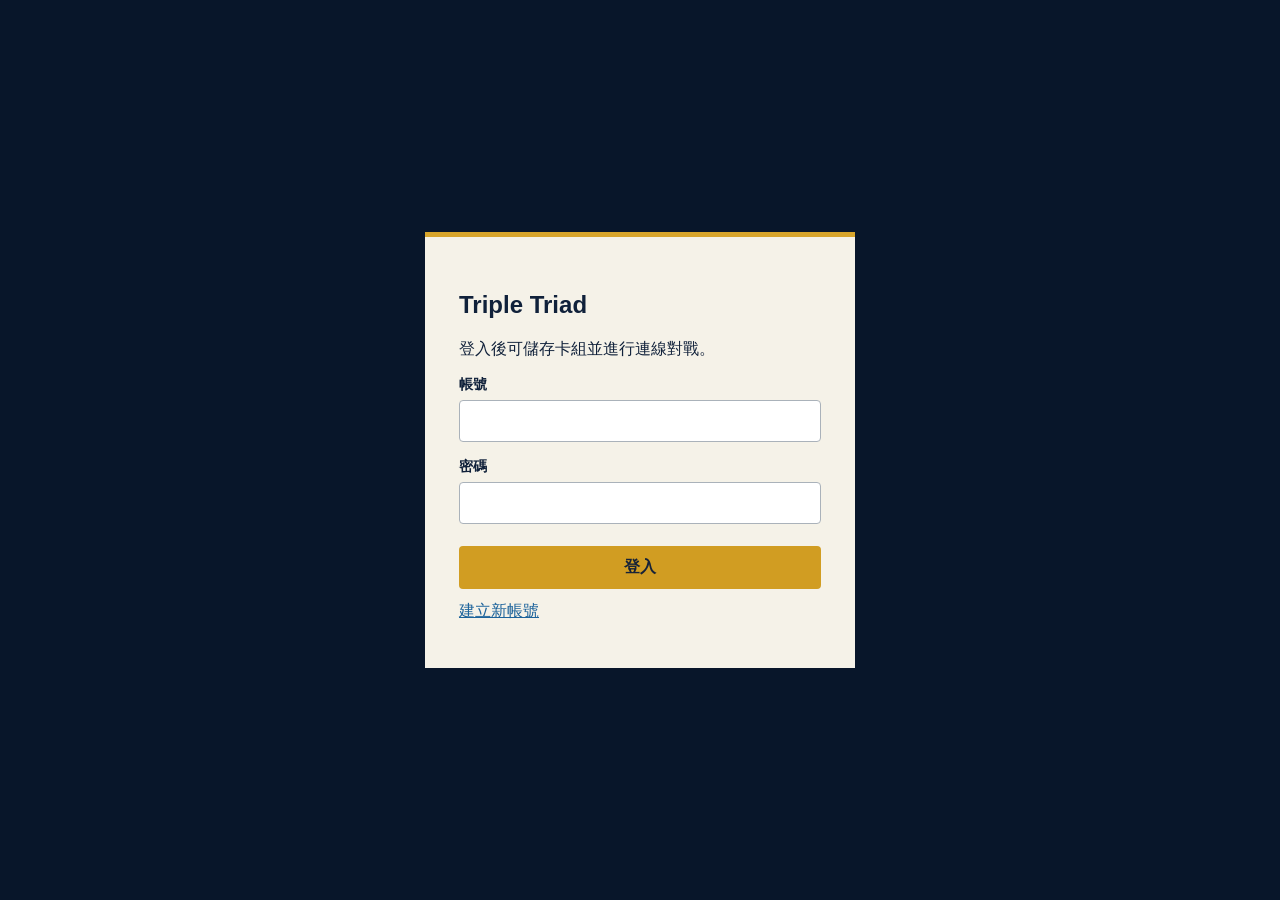
<file: src/main/resources/static/index.html>
<!doctype html><html lang="zh-Hant"><head><meta charset="utf-8"><meta name="viewport" content="width=device-width,initial-scale=1"><title>九宮幻卡</title><link rel="stylesheet" href="style.css"></head><body>
<main id="app"></main><div id="toast" role="status"></div><script src="app.js?v=20260822-11"></script>
</body></html>
</file>
<file: src/main/resources/static/style.css>
:root{--ink:#10213a;--navy:#08162a;--paper:#f5f2e8;--gold:#d8a52b;--red:#b8433c;--blue:#3c77aa;--line:#c8c7c0;--muted:#607080}*{box-sizing:border-box}body{margin:0;background:#e8e9e5;color:var(--ink);font-family:Arial,sans-serif}button,input,select{font:inherit}button{cursor:pointer}.top{background:var(--navy);color:#fff;padding:18px max(22px,calc((100% - 1160px)/2));border-bottom:4px solid var(--gold);display:flex;align-items:center;justify-content:space-between}.brand{font-size:26px;font-weight:900;color:#f6ca4a}.brand small,.room small{display:block;color:#d2d9e4;font-size:12px;font-weight:400}.shell{max-width:1160px;margin:auto;padding:30px 22px}.auth{min-height:100vh;background:var(--navy);display:grid;place-items:center;padding:24px}.auth-panel{width:min(430px,100%);background:var(--paper);border-top:5px solid var(--gold);padding:34px}label{font-weight:700;font-size:14px;display:block;margin:16px 0 6px}input,select{border:1px solid #aab2ba;border-radius:4px;padding:11px;width:100%;background:#fff}.primary,.secondary,.danger{border:0;border-radius:4px;padding:11px 16px;font-weight:700}.primary{background:#d19d22;color:#162238}.secondary{background:#e1e5e9;color:var(--ink)}.danger{background:var(--red);color:#fff}.wide{width:100%;margin-top:22px}.linkbtn{border:0;background:none;color:#1c639b;text-decoration:underline;padding:12px 0}.menu-grid{display:grid;grid-template-columns:repeat(4,1fr);gap:16px;margin-top:34px}.menu{min-height:180px;background:#fff;border:1px solid var(--line);border-top:4px solid var(--gold);padding:22px;text-align:left}.menu b{font-size:20px;display:block;margin-top:38px}.menu span,.rule p{color:var(--muted);font-size:13px}.section-head{display:flex;align-items:center;justify-content:space-between;margin:22px 0}.panel{background:#fff;border:1px solid var(--line);padding:20px}.room-list,.rule-list{display:grid;gap:10px}.room{background:#fff;border:1px solid var(--line);padding:15px;display:flex;align-items:center;gap:15px}.room .primary{margin-left:auto}.rule{background:#fff;border:1px solid var(--line);padding:20px;text-align:left}.rule:hover,.menu:hover{border-color:#bd8510}.rule b{font-size:18px}.diagram,.example-card{display:inline-block;margin-top:12px;padding:9px 14px;background:#152b42;color:#fff;border:2px solid var(--gold);font-weight:700}.ready-grid{display:grid;grid-template-columns:1fr 1fr;gap:12px;margin:16px 0}.ready-grid>div{padding:14px;border:2px solid}.ready-grid .blue{border-color:var(--blue)}.ready-grid .red{border-color:var(--red)}.cards{display:grid;grid-template-columns:repeat(auto-fill,minmax(120px,1fr));gap:10px}.card{position:relative;aspect-ratio:.72;border:3px solid #b48117;background:#183956;color:#fff;padding:6px;box-shadow:inset 0 0 0 2px #e4ba46;user-select:none}.card.selected{outline:4px solid #47a46f;transform:translateY(-2px)}.stars{color:#ffd050;font-size:12px}.card h4{font-size:12px;margin:9px 0}.nums{position:absolute;inset:38% 12% 13%;font-weight:900;font-size:18px}.nums i{font-style:normal;position:absolute}.nums .t{top:-25px;left:43%}.nums .r{right:-2px;top:40%}.nums .b{bottom:-25px;left:43%}.nums .l{left:-2px;top:40%}.game{min-height:100vh;background:#162432}.arena{max-width:1040px;margin:auto;padding:20px}.status,.coin{text-align:center;color:#fff;background:#101923;padding:12px;border:1px solid #55616e}.timer{color:#ffd14d;font-weight:900}.coin i{font-style:normal;display:inline-block;margin:0 3px;padding:4px 8px;border-radius:50%;color:#fff}.coin .blue{background:var(--blue)}.coin .red{background:var(--red)}.battle-layout{display:grid;grid-template-columns:180px 1fr 180px;gap:20px;align-items:center;margin-top:20px}.fighter{background:#101923;color:#fff;border:2px solid #56616c;padding:16px;text-align:center}.fighter.blue{border-color:var(--blue)}.fighter.red{border-color:var(--red)}.board{display:grid;grid-template-columns:repeat(3,1fr);gap:6px;background:#071018;padding:8px;aspect-ratio:1}.cell{min-width:0;min-height:0;background:#263443;border:1px solid #5b6871;position:relative;display:grid;place-items:center}.cell .card{width:88%;height:auto}.card.enemy{background:#7d3637}.hand{display:grid;grid-template-columns:repeat(5,1fr);gap:8px;margin-top:20px}.hand .card{cursor:pointer}.hand .used{position:relative;opacity:.5;pointer-events:none}.hand .used:after{content:'X';position:absolute;inset:0;display:grid;place-items:center;color:#f33;font-size:70px;font-weight:900;text-shadow:1px 1px #fff}.result{margin:70px auto;text-align:center;max-width:480px}.draw-screen{margin:80px auto;text-align:center;color:#fff}.draw-cards{display:flex;justify-content:center;gap:20px;margin:32px 0}.draw-card{width:130px;height:185px;border:4px solid #e4ba46;border-radius:10px;display:grid;place-items:center;align-content:center;gap:18px;color:#fff;opacity:0;transform:rotateY(90deg);animation:flip-card .45s forwards}.draw-card span{font-size:56px}.draw-card.blue{background:var(--blue)}.draw-card.red{background:var(--red)}@keyframes flip-card{to{opacity:1;transform:rotateY(0)}}#toast{position:fixed;right:18px;bottom:18px;background:#13263d;color:#fff;padding:12px 16px;display:none;border-left:4px solid var(--gold)}@media(max-width:720px){.menu-grid{grid-template-columns:1fr 1fr}.battle-layout{grid-template-columns:1fr}.board{max-width:480px;width:100%;margin:auto}.fighter{display:flex;justify-content:center}.top{padding:14px 18px}.brand{font-size:22px}.shell{padding:20px 15px}.room{align-items:flex-start;flex-wrap:wrap}.ready-grid{grid-template-columns:1fr}.hand .card h4{font-size:9px}}
</file>
